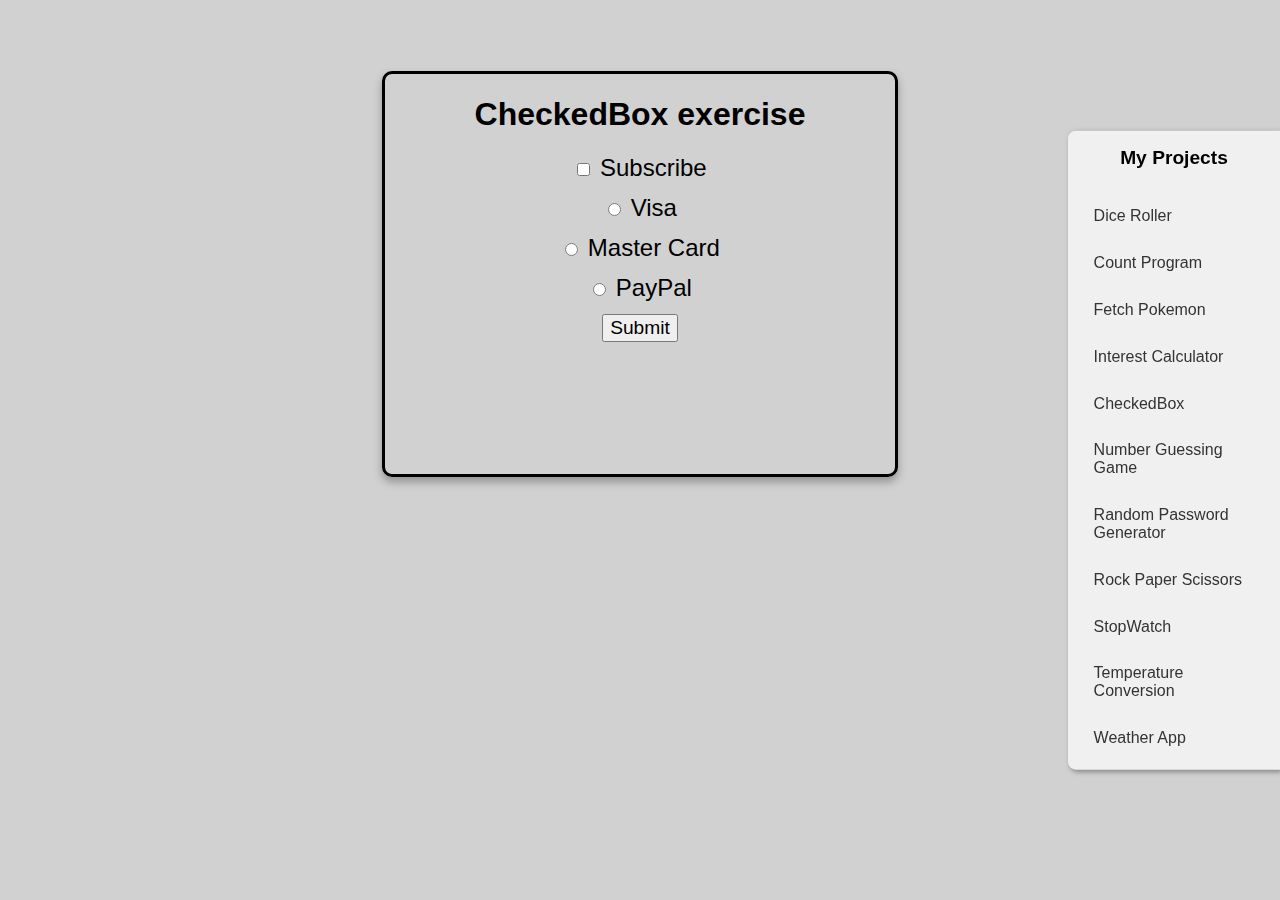
<file: CheckedBox/index.html>
<!DOCTYPE html>
<html lang="en">

<head>
  <meta charset="UTF-8">
  <meta name="viewport" content="width=device-width, initial-scale=1.0">
  <title>Document</title>
  <link rel="stylesheet" href="style.css">
</head>

<body>

  <div class="container">
    <h1>CheckedBox exercise</h1>

    <div class="box">
      <label for="checkBox">
        <input type="checkbox" id="checkBox">
        Subscribe</label>

      <label for="visa">
        <input type="radio" id="visa" name="card">
        Visa</label>

      <label for="master">
        <input type="radio" id="master" name="card">
        Master Card</label>

      <label for="paypal">
        <input type="radio" id="paypal" name="card">
        PayPal</label>

      <button type="submit" id="submit">Submit</button>
    </div>

    <p id="subResult"></p>
    <p id="payResult"></p>
  </div>


  <div class="sidebar">
    <h3>My Projects</h3>
    <a href="/Dice_Roller/index.html">Dice Roller</a>
    <a href="/Count_Program/index.html">Count Program</a>
    <a href="/FetchApi/index.html">Fetch Pokemon</a>
    <a href="/Interest_Calculator/index.html">Interest Calculator</a>
    <a href="/CheckedBox/index.html">CheckedBox</a>
    <a href="/Number_Guessing_Game/index.html">Number Guessing Game</a>
    <a href="/Random_apssword_Generator/index.html">Random Password Generator</a>
    <a href="/Rock_Paper_Scissors/index.html">Rock Paper Scissors</a>
    <a href="/Stopwatch/index.html">StopWatch</a>
    <a href="/Temperature_Conversion/index.html">Temperature Conversion</a>
    <a href="/Weather_App/index.html">Weather App</a>
  </div>

  <script src="index.js"></script>

</body>

</html>
</file>
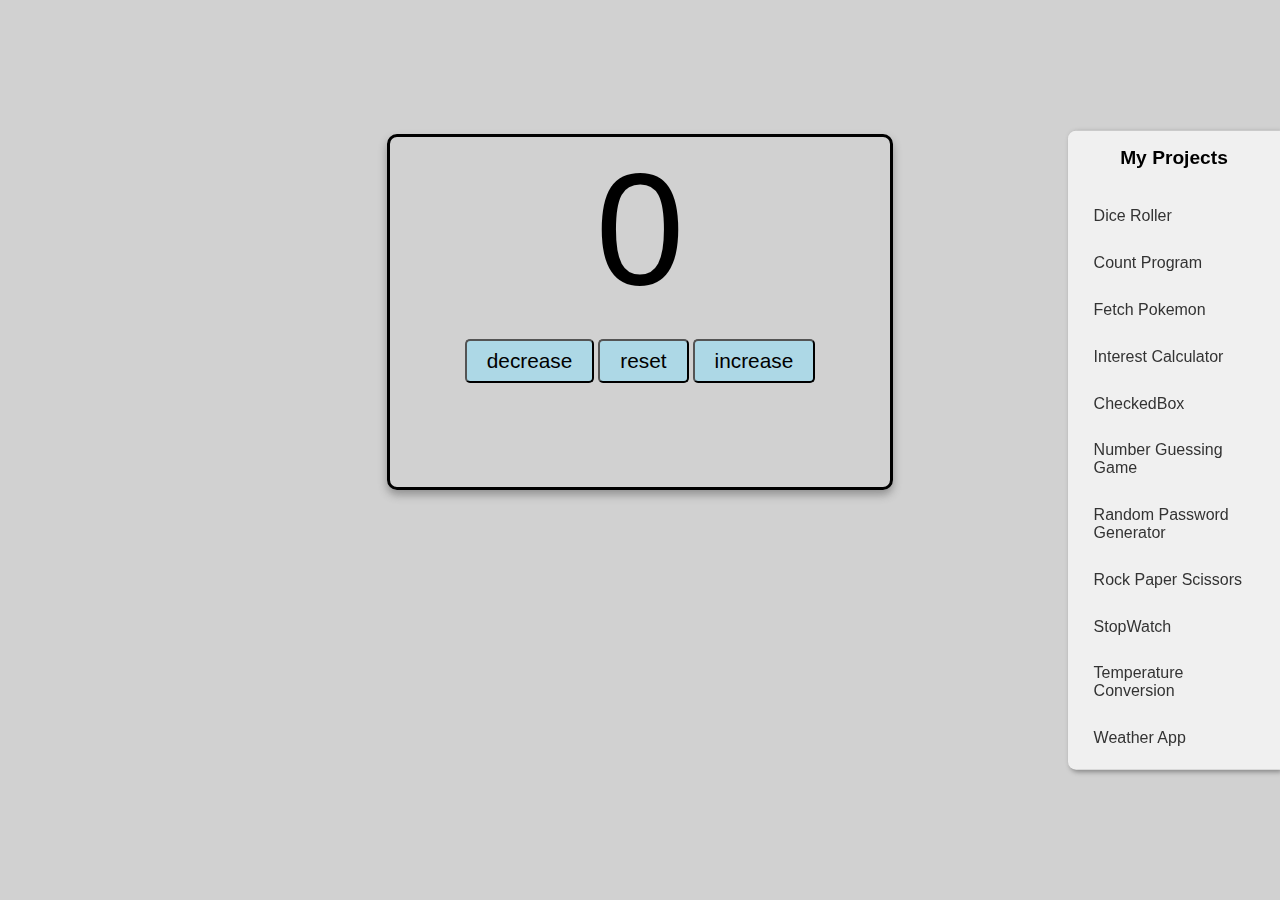
<file: Count_Program/index.html>
<!DOCTYPE html>
<html lang="en">

<head>
  <meta charset="UTF-8">
  <meta name="viewport" content="width=device-width, initial-scale=1.0">
  <title>My Website</title>
  <link rel="stylesheet" href="style.css">
</head>

<body>
  <div class="container">
    <label for="count" id="countLabel">0</label><br>
    <div id="buttonContainer">
      <button id="decreaseBtn" class="buttons">decrease</button>
      <button id="resetBtn" class="buttons">reset</button>
      <button id="increaseBtn" class="buttons">increase</button>
    </div>
  </div>


  <div class="sidebar">
    <h3>My Projects</h3>
    <a href="/Dice_Roller/index.html">Dice Roller</a>
    <a href="/Count_Program/index.html">Count Program</a>
    <a href="/FetchApi/index.html">Fetch Pokemon</a>
    <a href="/Interest_Calculator/index.html">Interest Calculator</a>
    <a href="/CheckedBox/index.html">CheckedBox</a>
    <a href="/Number_Guessing_Game/index.html">Number Guessing Game</a>
    <a href="/Random_apssword_Generator/index.html">Random Password Generator</a>
    <a href="/Rock_Paper_Scissors/index.html">Rock Paper Scissors</a>
    <a href="/Stopwatch/index.html">StopWatch</a>
    <a href="/Temperature_Conversion/index.html">Temperature Conversion</a>
    <a href="/Weather_App/index.html">Weather App</a>
  </div>

  <script src="index.js"></script>

</body>

</html>
</file>
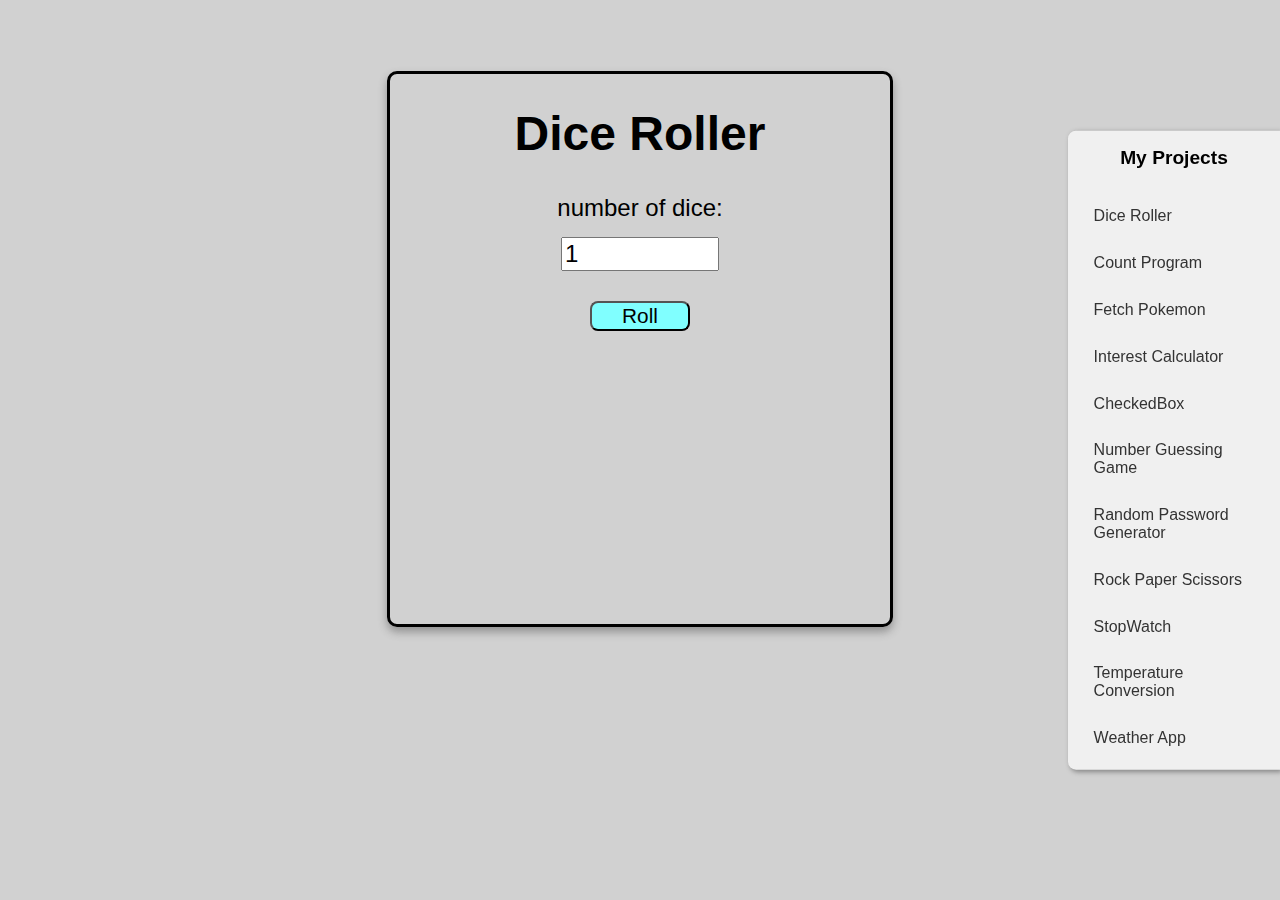
<file: Dice_Roller/index.html>
<!DOCTYPE html>
<html lang="en">

<head>
  <meta charset="UTF-8">
  <meta name="viewport" content="width=device-width, initial-scale=1.0">
  <title>Document</title>
  <link rel="stylesheet" href="style.css">
</head>

<body>

  <div class="container">
    <h1>Dice Roller</h1>
    <label for="numberOfDice">number of dice: </label>

    <input type="number" value="1" min="1" max="5" id="numberOfDice">

    <button type="button" id="roll">Roll</button> <br><br>
    <div id="diceResult"></div> <br>
    <div id="diceSum"></div> <br>
    <div id="dice"></div>

  </div>

  <div class="sidebar">
    <h3>My Projects</h3>
    <a href="/Dice_Roller/index.html">Dice Roller</a>
    <a href="/Count_Program/index.html">Count Program</a>
    <a href="/FetchApi/index.html">Fetch Pokemon</a>
    <a href="/Interest_Calculator/index.html">Interest Calculator</a>
    <a href="/CheckedBox/index.html">CheckedBox</a>
    <a href="/Number_Guessing_Game/index.html">Number Guessing Game</a>
    <a href="/Random_apssword_Generator/index.html">Random Password Generator</a>
    <a href="/Rock_Paper_Scissors/index.html">Rock Paper Scissors</a>
    <a href="/Stopwatch/index.html">StopWatch</a>
    <a href="/Temperature_Conversion/index.html">Temperature Conversion</a>
    <a href="/Weather_App/index.html">Weather App</a>
  </div>

  <script src="index.js"></script>

</body>

</html>
</file>
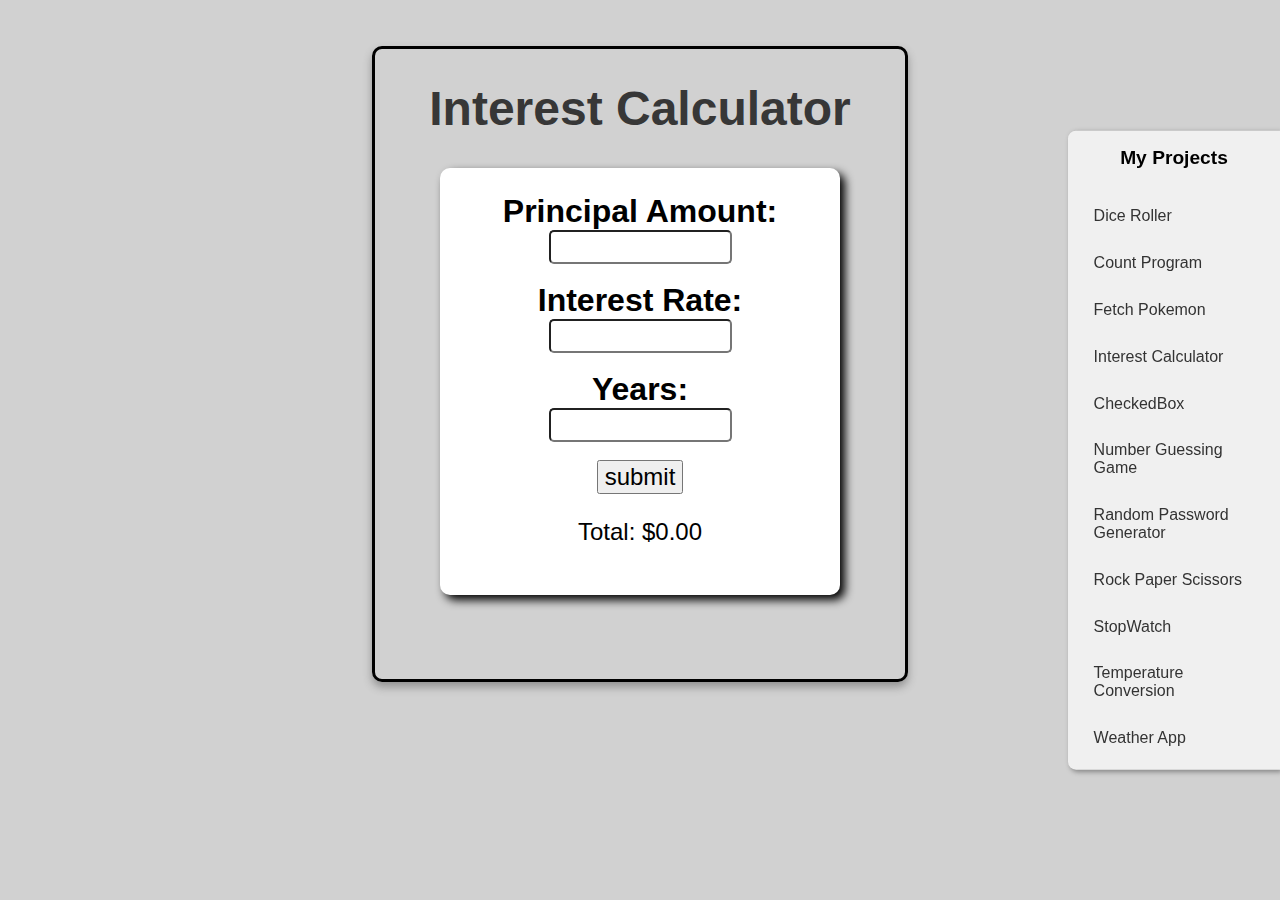
<file: Interest_Calculator/index.html>
<!DOCTYPE html>
<html lang="en">

<head>
  <meta charset="UTF-8">
  <meta name="viewport" content="width=device-width, initial-scale=1.0">
  <title>Interest Calculator</title>
  <link rel="stylesheet" href="style.css">
</head>

<body>

  <div class="container">
    <h1>Interest Calculator</h1>
    <form>
      <label for="principal">Principal Amount: </label>
      <input type="number" id="principal"><br>

      <label for="rate">Interest Rate: </label>
      <input type="number" id="rate"><br>

      <label for="years">Years: </label>
      <input type="number" id="years"><br>
      <button type="button" id="submit">submit</button>
      <p id="total">Total: <span id="total-amount">$0.00</span></p>
    </form>
  </div>

  <div class="sidebar">
    <h3>My Projects</h3>
    <a href="/Dice_Roller/index.html">Dice Roller</a>
    <a href="/Count_Program/index.html">Count Program</a>
    <a href="/FetchApi/index.html">Fetch Pokemon</a>
    <a href="/Interest_Calculator/index.html">Interest Calculator</a>
    <a href="/CheckedBox/index.html">CheckedBox</a>
    <a href="/Number_Guessing_Game/index.html">Number Guessing Game</a>
    <a href="/Random_apssword_Generator/index.html">Random Password Generator</a>
    <a href="/Rock_Paper_Scissors/index.html">Rock Paper Scissors</a>
    <a href="/Stopwatch/index.html">StopWatch</a>
    <a href="/Temperature_Conversion/index.html">Temperature Conversion</a>
    <a href="/Weather_App/index.html">Weather App</a>
  </div>

  <script src="index.js"></script>

</body>

</html>
</file>
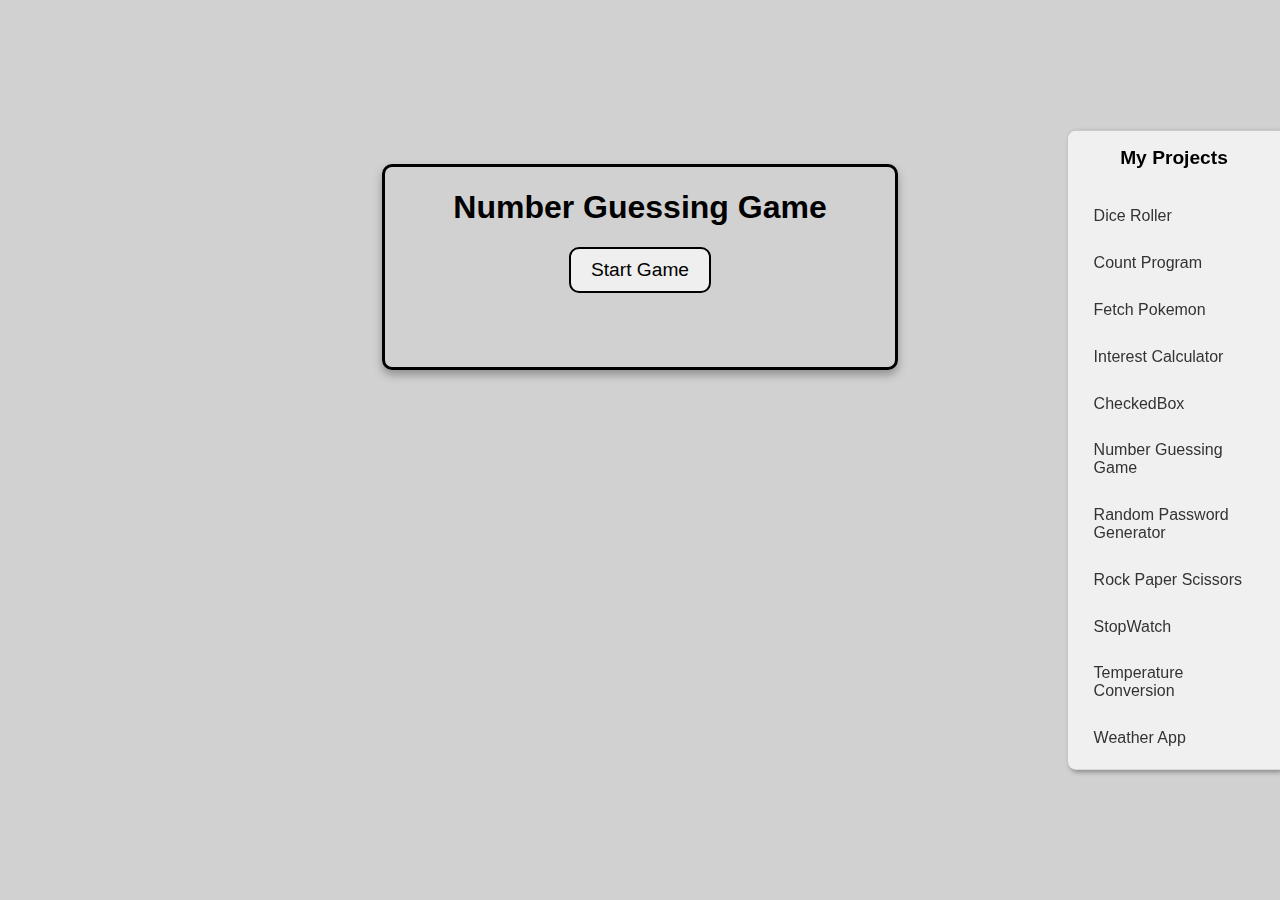
<file: Number_Guessing_Game/index.html>
<!DOCTYPE html>
<html lang="en">

<head>
  <meta charset="UTF-8">
  <meta name="viewport" content="width=device-width, initial-scale=1.0">
  <title>Document</title>
  <link rel="stylesheet" href="style.css">
</head>

<body>

  <div class="container">
    <h1>Number Guessing Game</h1>
    <button type="button" onclick="start()">Start Game</button>
  </div>

  <div class="sidebar">
    <h3>My Projects</h3>
    <a href="/Dice_Roller/index.html">Dice Roller</a>
    <a href="/Count_Program/index.html">Count Program</a>
    <a href="/FetchApi/index.html">Fetch Pokemon</a>
    <a href="/Interest_Calculator/index.html">Interest Calculator</a>
    <a href="/CheckedBox/index.html">CheckedBox</a>
    <a href="/Number_Guessing_Game/index.html">Number Guessing Game</a>
    <a href="/Random_apssword_Generator/index.html">Random Password Generator</a>
    <a href="/Rock_Paper_Scissors/index.html">Rock Paper Scissors</a>
    <a href="/Stopwatch/index.html">StopWatch</a>
    <a href="/Temperature_Conversion/index.html">Temperature Conversion</a>
    <a href="/Weather_App/index.html">Weather App</a>
  </div>

  <script src="index.js"></script>

</body>

</html>
</file>
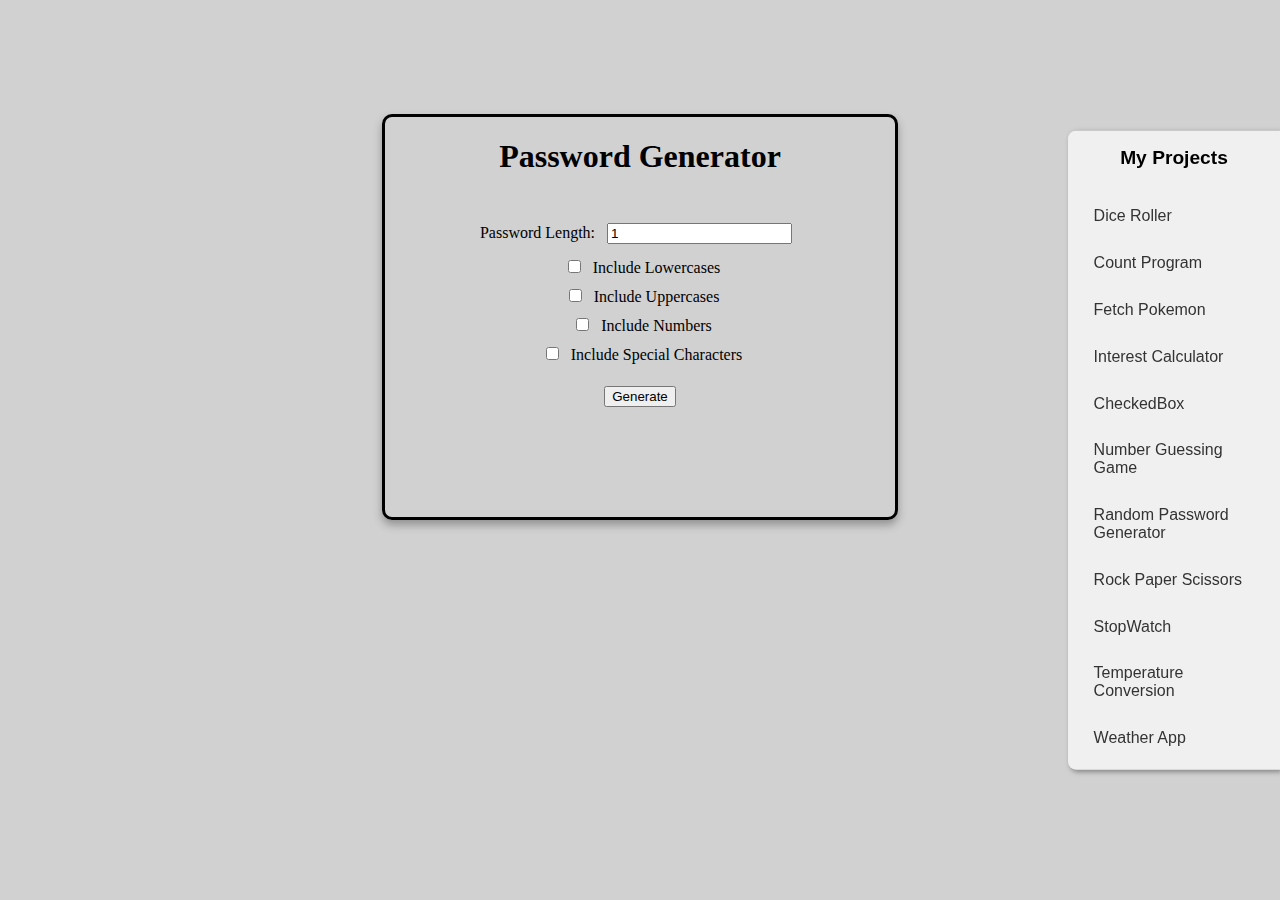
<file: Random_apssword_Generator/index.html>
<!DOCTYPE html>
<html lang="en">
<head>
  <meta charset="UTF-8">
  <meta name="viewport" content="width=device-width, initial-scale=1.0">
  <title>Document</title>
  <link rel="stylesheet" href="style.css">
</head>
<body>

  <div class="container">
    <h1>Password Generator</h1> <br>
    <label for="length">Password Length: </label>
    <input type="number"  id="length" value="1"><br>
    <input type="checkbox"  id="lower">
    <label for="lower">Include Lowercases</label><br>
    <input type="checkbox"  id="upper">
    <label for="upper">Include Uppercases</label><br>
    <input type="checkbox"  id="numbers">
    <label for="numbers">Include Numbers</label><br>
    <input type="checkbox"  id="symbols">
    <label for="symbols">Include Special Characters</label><br><br>
    <button type="button" id="generate">Generate</button>
    <p id="password"></p>
  </div>

  <div class="sidebar">
    <h3>My Projects</h3>
    <a href="/Dice_Roller/index.html">Dice Roller</a>
    <a href="/Count_Program/index.html">Count Program</a>
    <a href="/FetchApi/index.html">Fetch Pokemon</a>
    <a href="/Interest_Calculator/index.html">Interest Calculator</a>
    <a href="/CheckedBox/index.html">CheckedBox</a>
    <a href="/Number_Guessing_Game/index.html">Number Guessing Game</a>
    <a href="/Random_apssword_Generator/index.html">Random Password Generator</a>
    <a href="/Rock_Paper_Scissors/index.html">Rock Paper Scissors</a>
    <a href="/Stopwatch/index.html">StopWatch</a>
    <a href="/Temperature_Conversion/index.html">Temperature Conversion</a>
    <a href="/Weather_App/index.html">Weather App</a>
  </div>

  <script src="index.js"></script>
  
</body>
</html>
</file>
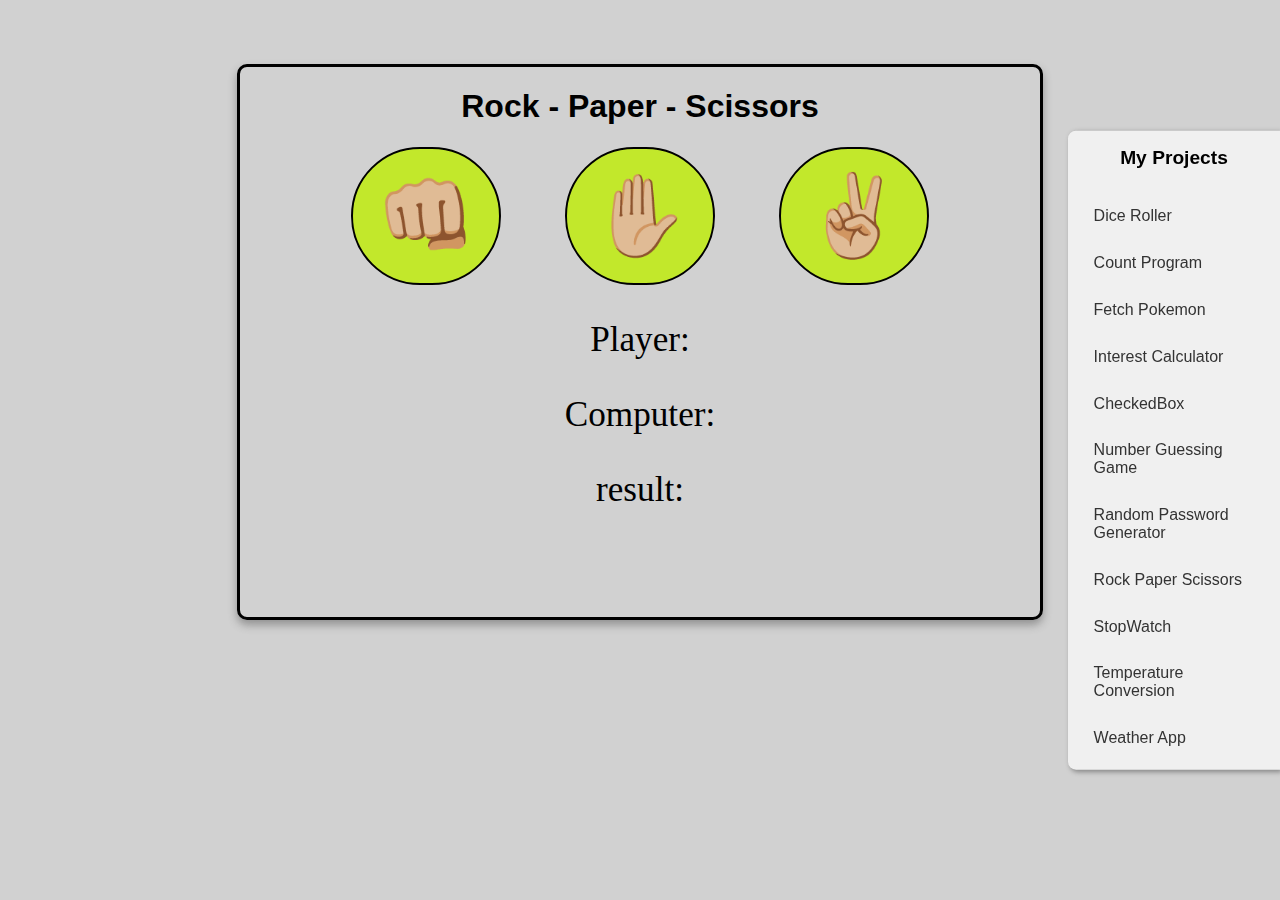
<file: Rock_Paper_Scissors/index.html>
<!DOCTYPE html>
<html lang="en">

<head>
  <meta charset="UTF-8">
  <meta name="viewport" content="width=device-width, initial-scale=1.0">
  <title>Rock Paper Scissors</title>
  <link rel="stylesheet" href="style.css">
</head>

<body>

  <div class="container">
    <h1>Rock - Paper - Scissors</h1>
    <div class="choices" id="choices">
      <button type="button" onclick="playgame(`rock`)">👊🏼</button>
      <button type="button" onclick="playgame(`paper`)">✋🏼</button>
      <button type="button" onclick="playgame(`scissors`)">✌🏼</button>
    </div>
    <p id="playerDisplay">Player: </p>
    <p id="computerDisplay">Computer: </p>
    <p id="resultDisplay">result: </p>
  </div>


  <div class="sidebar">
    <h3>My Projects</h3>
    <a href="/Dice_Roller/index.html">Dice Roller</a>
    <a href="/Count_Program/index.html">Count Program</a>
    <a href="/FetchApi/index.html">Fetch Pokemon</a>
    <a href="/Interest_Calculator/index.html">Interest Calculator</a>
    <a href="/CheckedBox/index.html">CheckedBox</a>
    <a href="/Number_Guessing_Game/index.html">Number Guessing Game</a>
    <a href="/Random_apssword_Generator/index.html">Random Password Generator</a>
    <a href="/Rock_Paper_Scissors/index.html">Rock Paper Scissors</a>
    <a href="/Stopwatch/index.html">StopWatch</a>
    <a href="/Temperature_Conversion/index.html">Temperature Conversion</a>
    <a href="/Weather_App/index.html">Weather App</a>
  </div>

  <script src="index.js"></script>

</body>

</html>
</file>
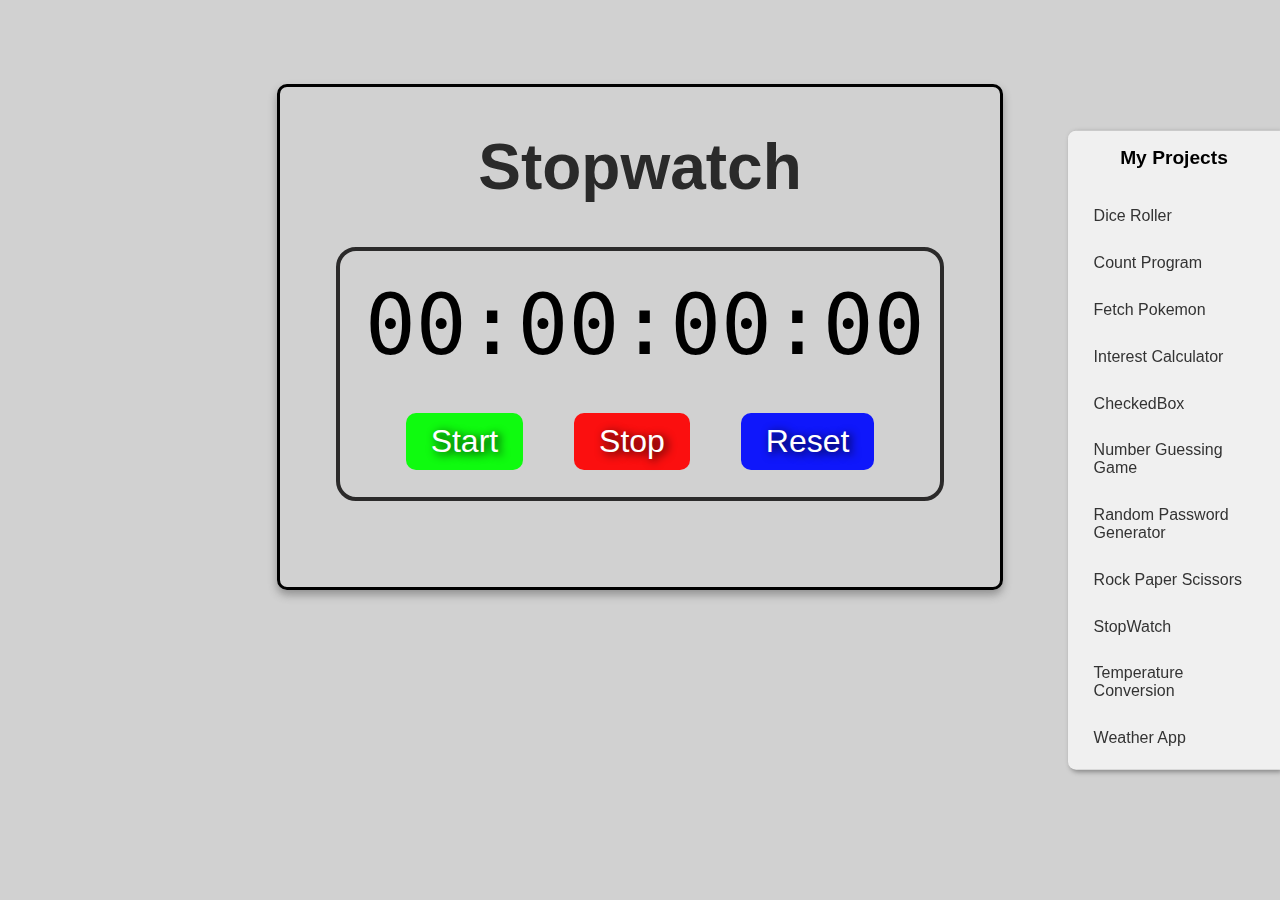
<file: Stopwatch/index.html>
<!DOCTYPE html>
<html lang="en">

<head>
  <meta charset="UTF-8">
  <meta name="viewport" content="width=device-width, initial-scale=1.0">
  <title>Stopwatch</title>
  <link rel="stylesheet" href="style.css">
</head>

<body>

  <div class="container">
    <h1 id="h1">Stopwatch</h1>
    <div class="incontainer">
      <div id="display">
        00:00:00:00
      </div>
      <div id="controls">
        <button type="button" onclick="start()" id="startBtn">Start</button>
        <button type="button" onclick="stop()" id="stopBtn">Stop</button>
        <button type="button" onclick="reset()" id="resetBtn">Reset</button>
      </div>
    </div>
  </div>


  <div class="sidebar">
    <h3>My Projects</h3>
    <a href="/Dice_Roller/index.html">Dice Roller</a>
    <a href="/Count_Program/index.html">Count Program</a>
    <a href="/FetchApi/index.html">Fetch Pokemon</a>
    <a href="/Interest_Calculator/index.html">Interest Calculator</a>
    <a href="/CheckedBox/index.html">CheckedBox</a>
    <a href="/Number_Guessing_Game/index.html">Number Guessing Game</a>
    <a href="/Random_apssword_Generator/index.html">Random Password Generator</a>
    <a href="/Rock_Paper_Scissors/index.html">Rock Paper Scissors</a>
    <a href="/Stopwatch/index.html">StopWatch</a>
    <a href="/Temperature_Conversion/index.html">Temperature Conversion</a>
    <a href="/Weather_App/index.html">Weather App</a>
  </div>

  <script src="index.js"></script>
</body>

</html>
</file>
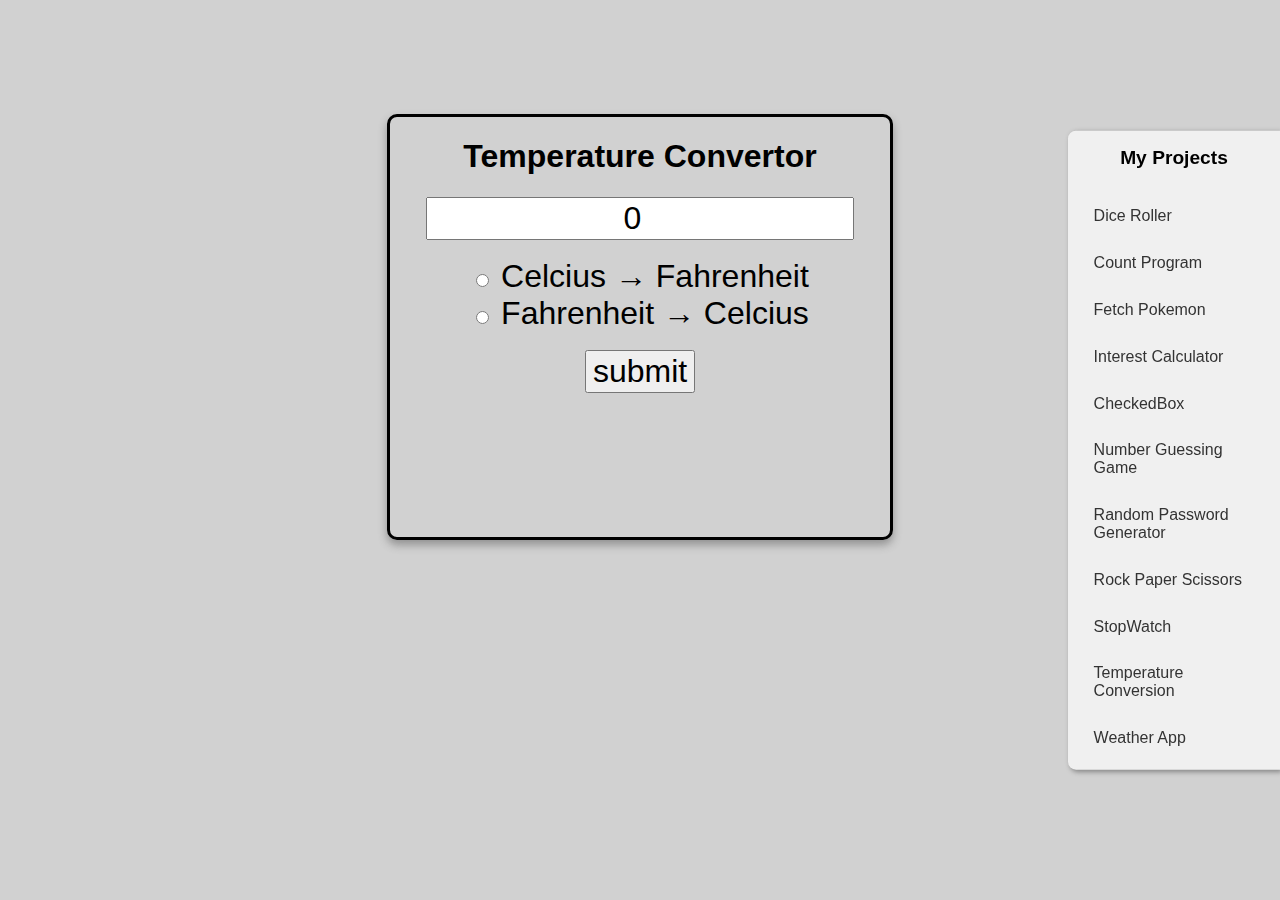
<file: Temperature_Conversion/index.html>
<!DOCTYPE html>
<html lang="en">
<head>
  <meta charset="UTF-8">
  <meta name="viewport" content="width=device-width, initial-scale=1.0">
  <title>Document</title>
  <link rel="stylesheet" href="style.css">
</head>
<body>

  <div class="container">

    <form>
      <h1>Temperature Convertor</h1>
      <input type="number" id="textBox" value="0"> <br> <br>
      <div class="content">
        <input type="radio" id="toF" name="unit">
        <label for="toF">Celcius → Fahrenheit</label> <br>
        <input type="radio" id="toC" name="unit">
        <label for="toC">Fahrenheit → Celcius</label> <br>
      </div>
      <br><button type="button" id="submit">submit</button>
      <p id="result" style="font-size: 2.2em; color: rgb(0, 0, 0);"></p>
    </form>

  </div>

  <div class="sidebar">
    <h3>My Projects</h3>
    <a href="/Dice_Roller/index.html">Dice Roller</a>
    <a href="/Count_Program/index.html">Count Program</a>
    <a href="/FetchApi/index.html">Fetch Pokemon</a>
    <a href="/Interest_Calculator/index.html">Interest Calculator</a>
    <a href="/CheckedBox/index.html">CheckedBox</a>
    <a href="/Number_Guessing_Game/index.html">Number Guessing Game</a>
    <a href="/Random_apssword_Generator/index.html">Random Password Generator</a>
    <a href="/Rock_Paper_Scissors/index.html">Rock Paper Scissors</a>
    <a href="/Stopwatch/index.html">StopWatch</a>
    <a href="/Temperature_Conversion/index.html">Temperature Conversion</a>
    <a href="/Weather_App/index.html">Weather App</a>
  </div>

  
<script src="index.js"></script>

</body>
</html>
</file>
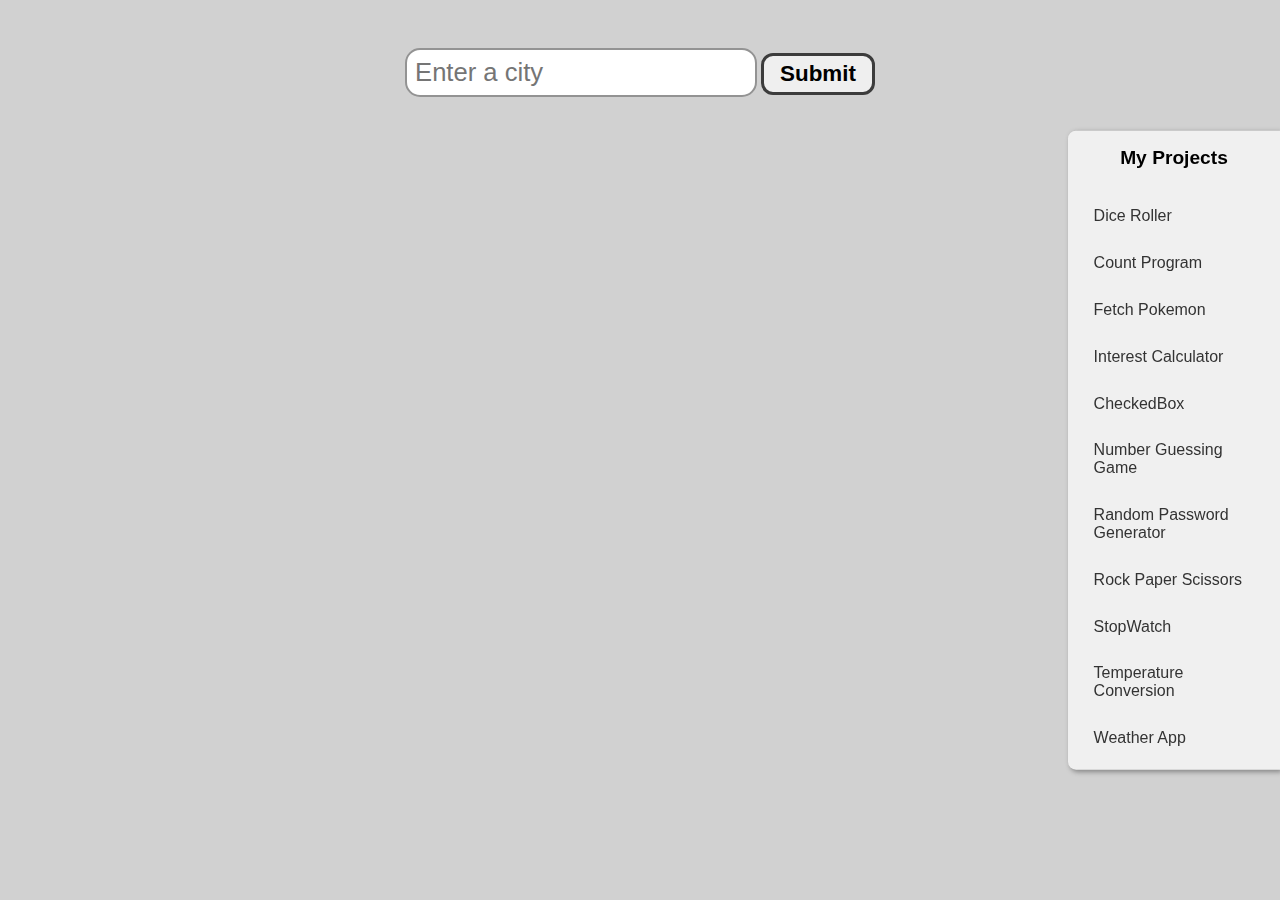
<file: Weather_App/index.html>
<!DOCTYPE html>
<html lang="en">
<head>
  <meta charset="UTF-8">
  <meta name="viewport" content="width=device-width, initial-scale=1.0">
  <title>Weather App</title>
  <link rel="stylesheet" href="style.css">
</head>
<body>
  
  <form class="weatherFrom">
    <input type="text" placeholder="Enter a city" id="city">
    <button type="submit">Submit</button>
  </form>

  <div class="container" style="display: none;"></div>

  <div class="sidebar">
    <h3>My Projects</h3>
    <a href="/Dice_Roller/index.html">Dice Roller</a>
    <a href="/Count_Program/index.html">Count Program</a>
    <a href="/FetchApi/index.html">Fetch Pokemon</a>
    <a href="/Interest_Calculator/index.html">Interest Calculator</a>
    <a href="/CheckedBox/index.html">CheckedBox</a>
    <a href="/Number_Guessing_Game/index.html">Number Guessing Game</a>
    <a href="/Random_apssword_Generator/index.html">Random Password Generator</a>
    <a href="/Rock_Paper_Scissors/index.html">Rock Paper Scissors</a>
    <a href="/Stopwatch/index.html">StopWatch</a>
    <a href="/Temperature_Conversion/index.html">Temperature Conversion</a>
    <a href="/Weather_App/index.html">Weather App</a>
  </div>

  <script src="index.js"></script>
</body>
</html>
</file>
<file: CheckedBox/style.css>
body {
  font-family: Arial, Helvetica, sans-serif;
  background-color: #3333333a;
  display: flex;
  flex-direction: column;
  align-items: center;
}

.container {
  border: 3px solid  black;
  box-shadow: 0px 5px 8px rgba(72, 72, 72, 0.451);
  width: 510px;
  height: 400px;
  margin-top: 5%;
  position: relative;
  border-radius: 10px;
}

p {
  text-align: center;
}

#submit {
  font-size: 0.8em;
}

h1 {
  text-align: center;
}

.box {
  display: flex;
  flex-direction: column;
  align-items: center;
  font-size: 1.5em;
}

.box label {
  margin-bottom: 12px;
}

.sidebar {
  position: fixed;
  top: 50%;
  right: 0;
  transform: translateY(-50%);
  background-color: #f0f0f0;
  padding: 1rem;
  width: 180px;
  box-shadow: 2px 2px 5px rgba(0, 0, 0, 0.362);
  display: flex;
  flex-direction: column;
  gap: 1rem;
  border-radius: 8px 0 0 8px;
  font-family: Arial, sans-serif;
  z-index: 1000;
}

.sidebar h3 {
  margin: 0 0 1rem 0;
  font-size: 1.2rem;
  text-align: center;
}

.sidebar a {
  text-decoration: none;
  color: #333;
  padding: 0.4rem 0.6rem;
  border-radius: 4px;
  transition: background-color 0.3s ease;
}

.sidebar a:hover {
  background-color: #ddd;
}
</file>
<file: Count_Program/style.css>
body {
  background-color: #3333333a;
  display: flex;
  flex-direction: column;
  align-items: center;
}

#countLabel {
  display: block;
  text-align: center;
  font-size: 10em;
  font-family: Helvetica;
}

#buttonContainer {
  text-align: center;
}

.container {
  border: 3px solid  black;
  box-shadow: 0px 5px 8px rgba(72, 72, 72, 0.451);
  width: 500px;
  height: 350px;
  margin-top: 10%;
  border-radius: 10px;
}

.buttons {
  padding: 8px 20px;
  font-size: 1.3em;
  background-color: lightblue;
  border-radius: 5px;
  cursor: pointer;
  transition: background-color 0.25s;
}
.buttons:hover {
  background-color: rgb(47, 156, 193);
}

.sidebar {
  position: fixed;
  top: 50%;
  right: 0;
  transform: translateY(-50%);
  background-color: #f0f0f0;
  padding: 1rem;
  width: 180px;
  box-shadow: 2px 2px 5px rgba(0, 0, 0, 0.362);
  display: flex;
  flex-direction: column;
  gap: 1rem;
  border-radius: 8px 0 0 8px;
  font-family: Arial, sans-serif;
  z-index: 1000;
}

.sidebar h3 {
  margin: 0 0 1rem 0;
  font-size: 1.2rem;
  text-align: center;
}

.sidebar a {
  text-decoration: none;
  color: #333;
  padding: 0.4rem 0.6rem;
  border-radius: 4px;
  transition: background-color 0.3s ease;
}

.sidebar a:hover {
  background-color: #ddd;
}
</file>
<file: Dice_Roller/style.css>
body {
  background-color: #3333333a;
  display: flex;
  flex-direction: column;
  align-items: center;
}

.container {
  margin-top: 5%;
  display: flex;
  flex-direction: column;
  align-items: center;
  text-align: center;
  font-family: Arial, Helvetica, sans-serif;
  font-size: 1.5em;
  width: 500px;
  height: 550px;
  border: 3px solid  black;
  box-shadow: 0px 5px 8px rgba(72, 72, 72, 0.451);
  border-radius: 10px;
}

#numberOfDice {
  font-size: 1.5rem;
  width: 150px;
  margin: 15px;
}

button {
  font-size: 1.3rem;
  background-color: rgb(128, 255, 255);
  border-radius: 8px;
  width: 100px;
  margin-top: 15px;
}

#dice img {
  width: 60px ;
  height: 60px ;
  padding: 10px;
}

.sidebar {
  position: fixed;
  top: 50%;
  right: 0;
  transform: translateY(-50%);
  background-color: #f0f0f0;
  padding: 1rem;
  width: 180px;
  box-shadow: 2px 2px 5px rgba(0, 0, 0, 0.362);
  display: flex;
  flex-direction: column;
  gap: 1rem;
  border-radius: 8px 0 0 8px;
  font-family: Arial, sans-serif;
  z-index: 1000;
}

.sidebar h3 {
  margin: 0 0 1rem 0;
  font-size: 1.2rem;
  text-align: center;
}

.sidebar a {
  text-decoration: none;
  color: #333;
  padding: 0.4rem 0.6rem;
  border-radius: 4px;
  transition: background-color 0.3s ease;
}

.sidebar a:hover {
  background-color: #ddd;
}
</file>
<file: Interest_Calculator/style.css>
body{
  font-family: Arial, Helvetica, sans-serif;
  background-color: #3333333a;
  display: flex;
  flex-direction: column;
  align-items: center;
}

.container {
  border: 3px solid  black;
  box-shadow: 0px 5px 8px rgba(72, 72, 72, 0.451);
  width: 530px;
  height: 630px;
  margin-top: 3%;
  position: relative;
  border-radius: 10px;
}

h1{
  color: rgb(55, 55, 55);
  font-size: 3em;
  text-align: center;
}
form {
  background-color: white;
  max-width: 350px;
  margin: 0 auto;
  padding: 25px;
  box-shadow: 5px 5px 10px;
  border-radius: 10px;
  display: flex;
  flex-direction: column;
  align-items: center;
}

label{
  font-size: 2em;
  font-weight: bold;
}
input {
  width: 50%;
  text-align: center;
  font-size: 1.5em;
  border-radius: 5px;
}

button {
  font-size: 1.5em;
}

#total{
  font-size: 1.5em;
}

.sidebar {
  position: fixed;
  top: 50%;
  right: 0;
  transform: translateY(-50%);
  background-color: #f0f0f0;
  padding: 1rem;
  width: 180px;
  box-shadow: 2px 2px 5px rgba(0, 0, 0, 0.362);
  display: flex;
  flex-direction: column;
  gap: 1rem;
  border-radius: 8px 0 0 8px;
  font-family: Arial, sans-serif;
  z-index: 1000;
}

.sidebar h3 {
  margin: 0 0 1rem 0;
  font-size: 1.2rem;
  text-align: center;
}

.sidebar a {
  text-decoration: none;
  color: #333;
  padding: 0.4rem 0.6rem;
  border-radius: 4px;
  transition: background-color 0.3s ease;
}

.sidebar a:hover {
  background-color: #ddd;
}
</file>
<file: Number_Guessing_Game/style.css>
body {
  background-color: #3333333a;
}

h1 {
  font-family: Arial, Helvetica, sans-serif;
  font-size: 2em;
}

.container {
  margin: 0 auto;
  text-align: center;
  border: 3px solid  black;
  border-radius: 10px;
  box-shadow: 0px 5px 8px rgba(72, 72, 72, 0.451);
  width: 510px;
  height: 200px;
  margin-top: 13%;
  position: relative;
}

button {
  padding: 10px 20px;
  font-size: 1.2em;
  border: 2px solid;
  border-radius: 10px;
  cursor: pointer;
}

button:hover {
  font-size: 1.2rem;
  box-shadow: 2px 2px 8px rgba(0, 0, 0, 0.482);
}

.sidebar {
  position: fixed;
  top: 50%;
  right: 0;
  transform: translateY(-50%);
  background-color: #f0f0f0;
  padding: 1rem;
  width: 180px;
  box-shadow: 2px 2px 5px rgba(0, 0, 0, 0.362);
  display: flex;
  flex-direction: column;
  gap: 1rem;
  border-radius: 8px 0 0 8px;
  font-family: Arial, sans-serif;
  z-index: 1000;
}

.sidebar h3 {
  margin: 0 0 1rem 0;
  font-size: 1.2rem;
  text-align: center;
}

.sidebar a {
  text-decoration: none;
  color: #333;
  padding: 0.4rem 0.6rem;
  border-radius: 4px;
  transition: background-color 0.3s ease;
}

.sidebar a:hover {
  background-color: #ddd;
}
</file>
<file: Random_apssword_Generator/style.css>
body{
  background-color: #3333333a;
  position: relative;
}

.container {
  margin: 0 auto;
  text-align: center;
  border: 3px solid  black;
  border-radius: 10px;
  box-shadow: 0px 5px 8px rgba(72, 72, 72, 0.451);
  width: 510px;
  height: 400px;
  margin-top: 9%;
}

.container input {
  margin: 8px;
}

.sidebar {
  position: fixed;
  top: 50%;
  right: 0;
  transform: translateY(-50%);
  background-color: #f0f0f0;
  padding: 1rem;
  width: 180px;
  box-shadow: 2px 2px 5px rgba(0, 0, 0, 0.362);
  display: flex;
  flex-direction: column;
  gap: 1rem;
  border-radius: 8px 0 0 8px;
  font-family: Arial, sans-serif;
  z-index: 1000;
}

.sidebar h3 {
  margin: 0 0 1rem 0;
  font-size: 1.2rem;
  text-align: center;
}

.sidebar a {
  text-decoration: none;
  color: #333;
  padding: 0.4rem 0.6rem;
  border-radius: 4px;
  transition: background-color 0.3s ease;
}

.sidebar a:hover {
  background-color: #ddd;
}
</file>
<file: Rock_Paper_Scissors/style.css>
body {
  background-color: #3333333a;
  font-family: ar;
  display: flex;
  flex-direction: column;
  align-items: center;
  margin: 0 auto;
}

.container {
  margin: 0 auto;
  text-align: center;
  border: 3px solid  black;
  border-radius: 10px;
  box-shadow: 0px 5px 8px rgba(72, 72, 72, 0.451);
  width: 800px;
  height: 550px;
  margin-top: 5%;
}

h1 {
  text-align: center;
  font-family: Arial, Helvetica, sans-serif;
}

.choices {
  text-align: center;
}

.choices button {
  font-size: 5em;
  padding: 20px;
  border: 2px solid black;
  margin: 0 30px;
  min-width: 150px;
  border-radius: 250px;
  background-color: rgb(194, 232, 43);
  cursor: pointer;
}

#playerDisplay {
  font-size: 2.2em;
}

#computerDisplay {
  font-size: 2.2em;
}

#resultDisplay {
  font-size: 2.2em;
}

.enabled {
  font-size: 10em;
  box-shadow: 2px 2px 5px;
  background-color: rgb(27, 27, 255) !important;
}

.sidebar {
  position: fixed;
  top: 50%;
  right: 0;
  transform: translateY(-50%);
  background-color: #f0f0f0;
  padding: 1rem;
  width: 180px;
  box-shadow: 2px 2px 5px rgba(0, 0, 0, 0.362);
  display: flex;
  flex-direction: column;
  gap: 1rem;
  border-radius: 8px 0 0 8px;
  font-family: Arial, sans-serif;
  z-index: 1000;
}

.sidebar h3 {
  margin: 0 0 1rem 0;
  font-size: 1.2rem;
  text-align: center;
}

.sidebar a {
  text-decoration: none;
  color: #333;
  padding: 0.4rem 0.6rem;
  border-radius: 4px;
  transition: background-color 0.3s ease;
}

.sidebar a:hover {
  background-color: #ddd;
}
</file>
<file: Stopwatch/style.css>
body {
  display: flex;
  flex-direction: column;
  align-items: center;
  background-color: #3333333a;
}

.container {
  margin: 0 auto;
  text-align: center;
  border: 3px solid  black;
  border-radius: 10px;
  box-shadow: 0px 5px 8px rgba(72, 72, 72, 0.451);
  width: 720px;
  height: 500px;
  margin-top: 6%;
}

h1{
  font-size: 4em;
  font-family: Arial, Helvetica, sans-serif;
  color: rgb(42, 42, 42);
}

.incontainer {  
  margin: 0 auto;
  font-family: monospace;
  align-items: center;
  border: 4px solid rgb(43, 42, 42);
  padding: 25px;
  border-radius: 20px;
  font-size: 6.5em;
  width: 550px;
}

button{
  font-size: 2rem;
  cursor: pointer;
  border-radius: 10px;
  padding: 10px 25px;
  color: white;
  text-shadow: 3px 2px 10px black;
  border: none;
}
#startBtn {
  background-color: rgb(15, 251, 15);
}
#stopBtn {
  background-color: rgb(251, 15, 15);
}
#resetBtn {
  background-color: rgb(15, 23, 251);
}

.sidebar {
  position: fixed;
  top: 50%;
  right: 0;
  transform: translateY(-50%);
  background-color: #f0f0f0;
  padding: 1rem;
  width: 180px;
  box-shadow: 2px 2px 5px rgba(0, 0, 0, 0.362);
  display: flex;
  flex-direction: column;
  gap: 1rem;
  border-radius: 8px 0 0 8px;
  font-family: Arial, sans-serif;
  z-index: 1000;
}

.sidebar h3 {
  margin: 0 0 1rem 0;
  font-size: 1.2rem;
  text-align: center;
}

.sidebar a {
  text-decoration: none;
  color: #333;
  padding: 0.4rem 0.6rem;
  border-radius: 4px;
  transition: background-color 0.3s ease;
}

.sidebar a:hover {
  background-color: #ddd;
}
</file>
<file: Temperature_Conversion/style.css>
body {
  font-family: Arial, Helvetica, sans-serif;
  background-color: #3333333a;
}

h1 {
  color: rgb(0, 0, 0);
}

#textBox {
  font-size: 2em;
  text-align: center;
}

.container {
  margin: 0 auto;
  text-align: center;
  border: 3px solid  black;
  border-radius: 10px;
  box-shadow: 0px 5px 8px rgba(72, 72, 72, 0.451);
  width: 500px;
  height: 420px;
  margin-top: 9%;
}

button {
  font-size: 2em;
}

.content  {
  font-size: 2em;
  color: rgb(0, 0, 0);
}

.sidebar {
  position: fixed;
  top: 50%;
  right: 0;
  transform: translateY(-50%);
  background-color: #f0f0f0;
  padding: 1rem;
  width: 180px;
  box-shadow: 2px 2px 5px rgba(0, 0, 0, 0.362);
  display: flex;
  flex-direction: column;
  gap: 1rem;
  border-radius: 8px 0 0 8px;
  font-family: Arial, sans-serif;
  z-index: 1000;
}

.sidebar h3 {
  margin: 0 0 1rem 0;
  font-size: 1.2rem;
  text-align: center;
}

.sidebar a {
  text-decoration: none;
  color: #333;
  padding: 0.4rem 0.6rem;
  border-radius: 4px;
  transition: background-color 0.3s ease;
}

.sidebar a:hover {
  background-color: #ddd;
}
</file>
<file: Weather_App/style.css>
body {
  display: flex;
  flex-direction: column;
  align-items: center;
  padding: 20px;
  background-color: #3333333a;
}

.weatherFrom {
  margin: 20px;
}

#city {
  padding: 8px;
  font-size: 1.6em;
  border-radius: 15px;
  border: 2px solid rgb(147, 147, 147);
}

button {
  font-size: 1.4rem;
  padding: 5px 16px;
  border-radius: 12px;
  border: solid rgb(60, 60, 60);
  font-weight: bold;
  cursor: pointer;
}

button:hover {
  box-shadow: 2px 2px 8px;
  font-size: 1.5em;
}

.container {
  border: 2px solid rgb(81, 81, 81);
  border-radius: 20px;
  padding: 50px;
  background: linear-gradient(180deg, rgb(93, 209, 255), rgb(255, 195, 75));
  box-shadow: 2px 2px 5px rgba(0, 0, 0, 0.478);
  min-width: 300px;
  display: flex;
  flex-direction: column;
  align-items: center;
}

.humidDisplay, .descDisplay, .errorDisplay {
  font-family: Arial, Helvetica, sans-serif;
  font-size: 1.5em;
  margin: 10px;
  color: rgba(14, 14, 14, 0.818);
  margin: 6px;
}

.weatherEmoji {
  font-family: Arial, Helvetica, sans-serif;
  font-size: 8em;
  margin: 10px;
  color: rgba(14, 14, 14, 0.818);
  margin: 6px;
}

.cityDisplay, .tempDisplay {
  font-size: 3.5rem;
  margin: 3px;
  color: rgb(36, 36, 36);
  margin-bottom: 25px;
}
.tempDisplay {
  margin-bottom: 25px;
}
.errorDisplay {
  font-size: 2.5rem;
  color: rgba(0, 0, 0, 0.877);
}

.sidebar {
  position: fixed;
  top: 50%;
  right: 0;
  transform: translateY(-50%);
  background-color: #f0f0f0;
  padding: 1rem;
  width: 180px;
  box-shadow: 2px 2px 5px rgba(0, 0, 0, 0.362);
  display: flex;
  flex-direction: column;
  gap: 1rem;
  border-radius: 8px 0 0 8px;
  font-family: Arial, sans-serif;
  z-index: 1000;
}

.sidebar h3 {
  margin: 0 0 1rem 0;
  font-size: 1.2rem;
  text-align: center;
}

.sidebar a {
  text-decoration: none;
  color: #333;
  padding: 0.4rem 0.6rem;
  border-radius: 4px;
  transition: background-color 0.3s ease;
}

.sidebar a:hover {
  background-color: #ddd;
}
</file>
